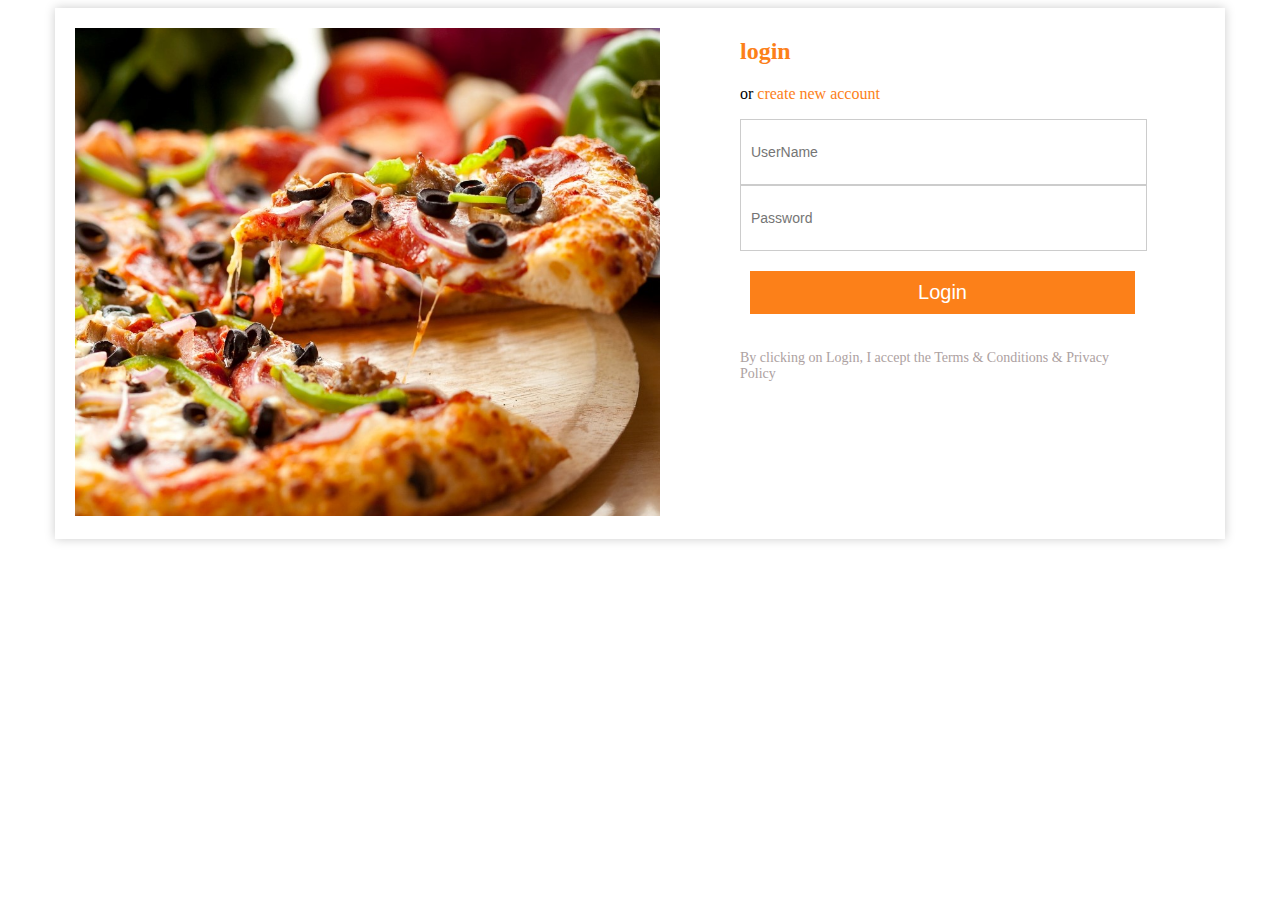
<file: index.html>
<!DOCTYPE html>
<html>
<head>
	<meta charset="UTF-8">
    <meta name="viewport" content="width=device-width, initial-scale=1.0">
    <title>Swiggy-login</title>
	<link rel="stylesheet" href="css/stylesheet.css">
</head>
<body>
	<section class="container">
		<div class="row">
			<div class="col-lg-6">
				<div class="img-sec"> 
					<img src="image/food-imgg.jpg">
				</div>
			</div>
			<div class="col-lg-6">
				<div class="signup-page">
					<form>
						<h2>login</h2>
						<p>or <a href="swiggy-signup.html">create new account</a><p>
						<input type = "text" id ="username" placeholder="UserName"required>
						<span id="a4"> </span>
						<input type = "password" id ="Password" placeholder="Password" required>
						<span id="a5"> </span>
						<button>Login</button>
						<p class="terms">By clicking on Login, I accept the Terms & Conditions & Privacy Policy</p>
					</form>
				</div>
			</div>
		</div>
	</section>
	<script src="js/main.js"></script>
</body>
</html>
</file>
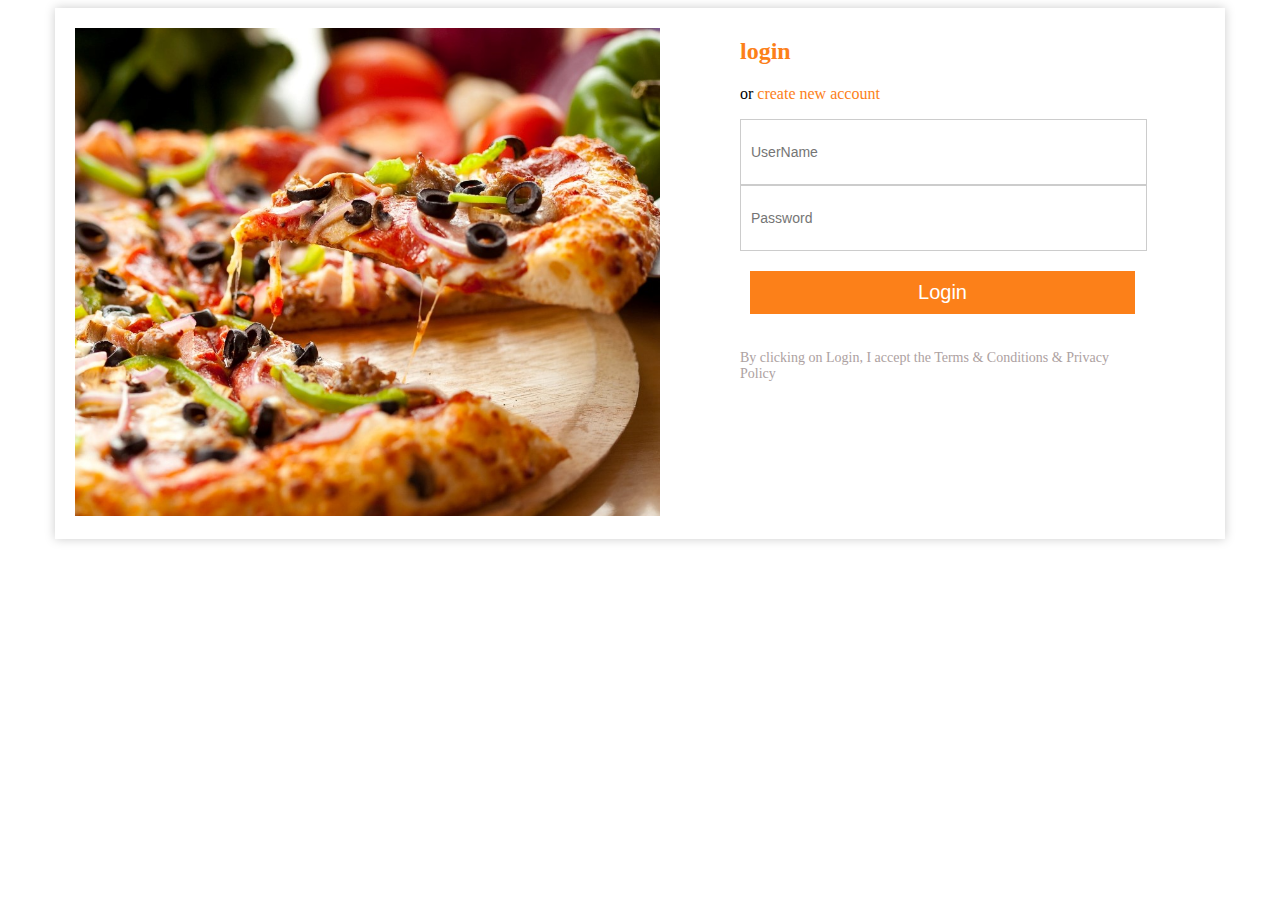
<file: swiggy-login.html>
<!DOCTYPE html>
<html>
<head>
	<meta charset="UTF-8">
    <meta name="viewport" content="width=device-width, initial-scale=1.0">
    <title>Swiggy-login</title>
	<link rel="stylesheet" href="css/stylesheet.css">
</head>
<body>
	<section class="container">
		<div class="row">
			<div class="col-lg-6">
				<div class="img-sec"> 
					<img src="image/food-imgg.jpg">
				</div>
			</div>
			<div class="col-lg-6">
				<div class="signup-page">
					<form>
						<h2>login</h2>
						<p>or <a href="swiggy-signup.html">create new account</a><p>
						<input type = "text" id ="username" placeholder="UserName"required>
						<span id="a4"> </span>
						<input type = "password" id ="Password" placeholder="Password" required>
						<span id="a5"> </span>
						<button>Login</button>
						<p class="terms">By clicking on Login, I accept the Terms & Conditions & Privacy Policy</p>
					</form>
				</div>
			</div>
		</div>
	</section>
	<script src="js/main.js"></script>
</body>
</html>
</file>
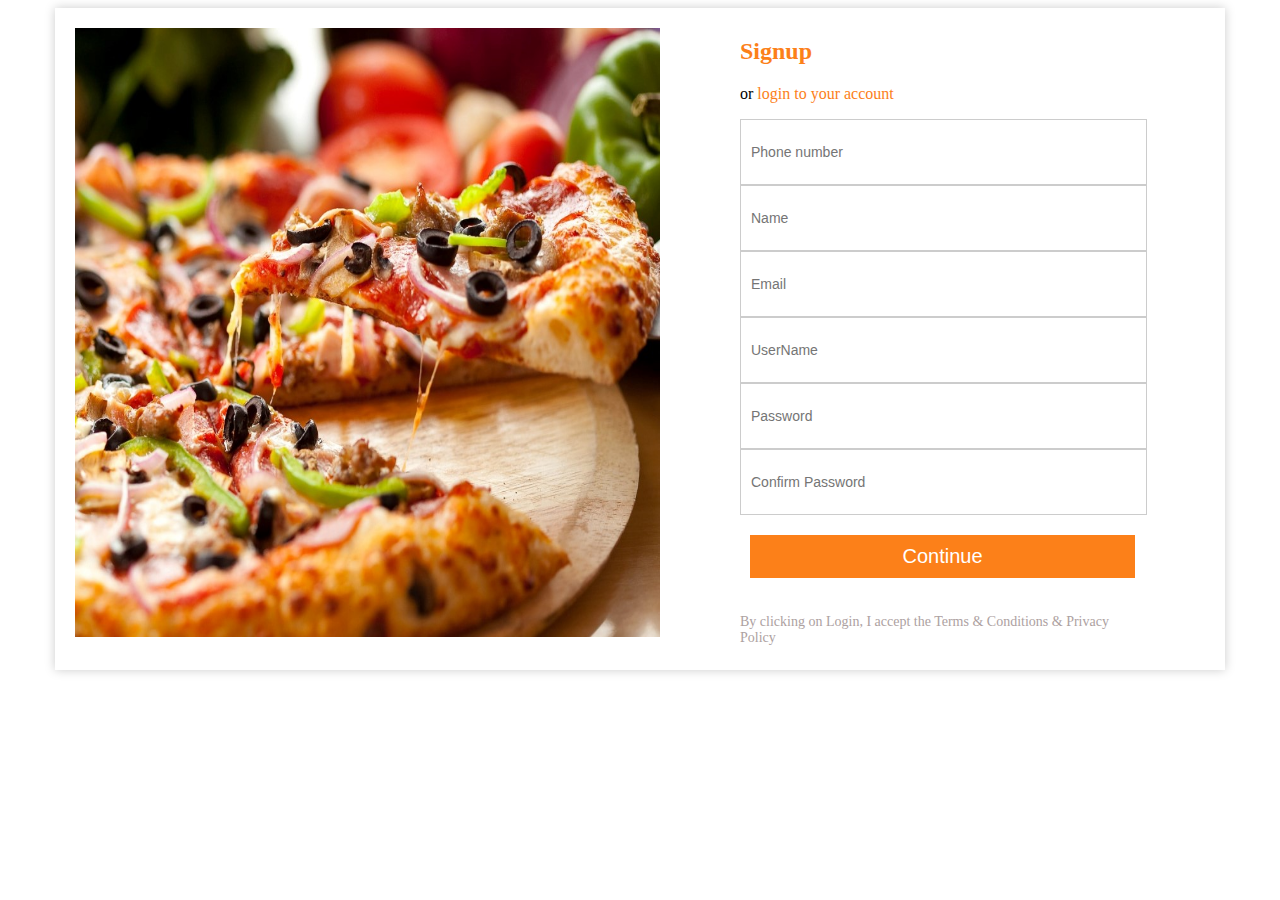
<file: swiggy-signup.html>
<!DOCTYPE html>
<html>
<head>
	<meta charset="UTF-8">
    <meta name="viewport" content="width=device-width, initial-scale=1.0">
    <title>Swiggy-signup-page</title>
	<link rel="stylesheet" href="css/stylesheet.css">
</head>
<body>
	<section class="container">
		<div class="row">
			<div class="col-lg-6">
				<div class="img-sec"> 
					<img src="image/food-imgg.jpg">
				</div>
			</div>
			<div class="col-lg-6">
				<div class="signup-page">
					<form>
						<h2>Signup</h2>
						<p>or <a href="swiggy-login.html">login to your account</a><p>
						<input type = "tel" id ="phone" placeholder="Phone number" maxlength="10" required>
						<span id="a1"> </span>
						<input type = "text" id ="name" placeholder="Name" required>
						<span id="a2"> </span>
						<input type = "email" id ="email" placeholder="Email"required>
						<span id="a3"> </span>
						<input type = "text" id ="username" placeholder="UserName"required>
						<span id="a4"> </span>
						<input type = "password" id ="Password" placeholder="Password" required>
						<span id="a5"> </span>
						<input type = "password" id ="cpassword" placeholder="Confirm Password" required>
						<span id="a6"> </span>
						<button>Continue</button>
						<p class="terms">By clicking on Login, I accept the Terms & Conditions & Privacy Policy</p>
					</form>
				</div>
			</div>
		</div>
	</section>
	<script src="js/main.js"></script>
</body>
</html>
</file>
<file: css/stylesheet.css>
.container{
			width:1170px;
			margin:0 auto;
			box-shadow:0 0 10px #ccc;
			box-sizing:border-box;
		}
		.row{
			display:flex;
			flex-wrap:wrap;
		}
		.col-lg-6{
			width:50%;
		}
		.img-sec{
			width:100%;
			height:100%;
			padding:20px;
		}
		img{
			width:100%;
			height:92%;
		}
		.signup-page{
			padding:10px 100px;
		}
		h2{
			color:#fc8019;
		}
		a{
			text-decoration:none;
			color:#fc8019;
			transition:all .5s ease;
		}
		input{
			width:100%;
			height:60px;
			border:1px solid #ccc;
			padding:2px 10px;
			font-size:14px;
		}
		input:focus{
			border:1px solid #fc8019;
		}
		button{
			background-color:#fc8019;
			color:#fff;
			border:0;
			width:100%;
			padding:10px 30px;
			font-size:20px;
			cursor:pointer;
			margin:20px 10px;
		}
		button:hover{
			opacity:0.8;
		}
		p.terms{
			color:#ada1a1;
			font-size:14px;
		}
</file>
